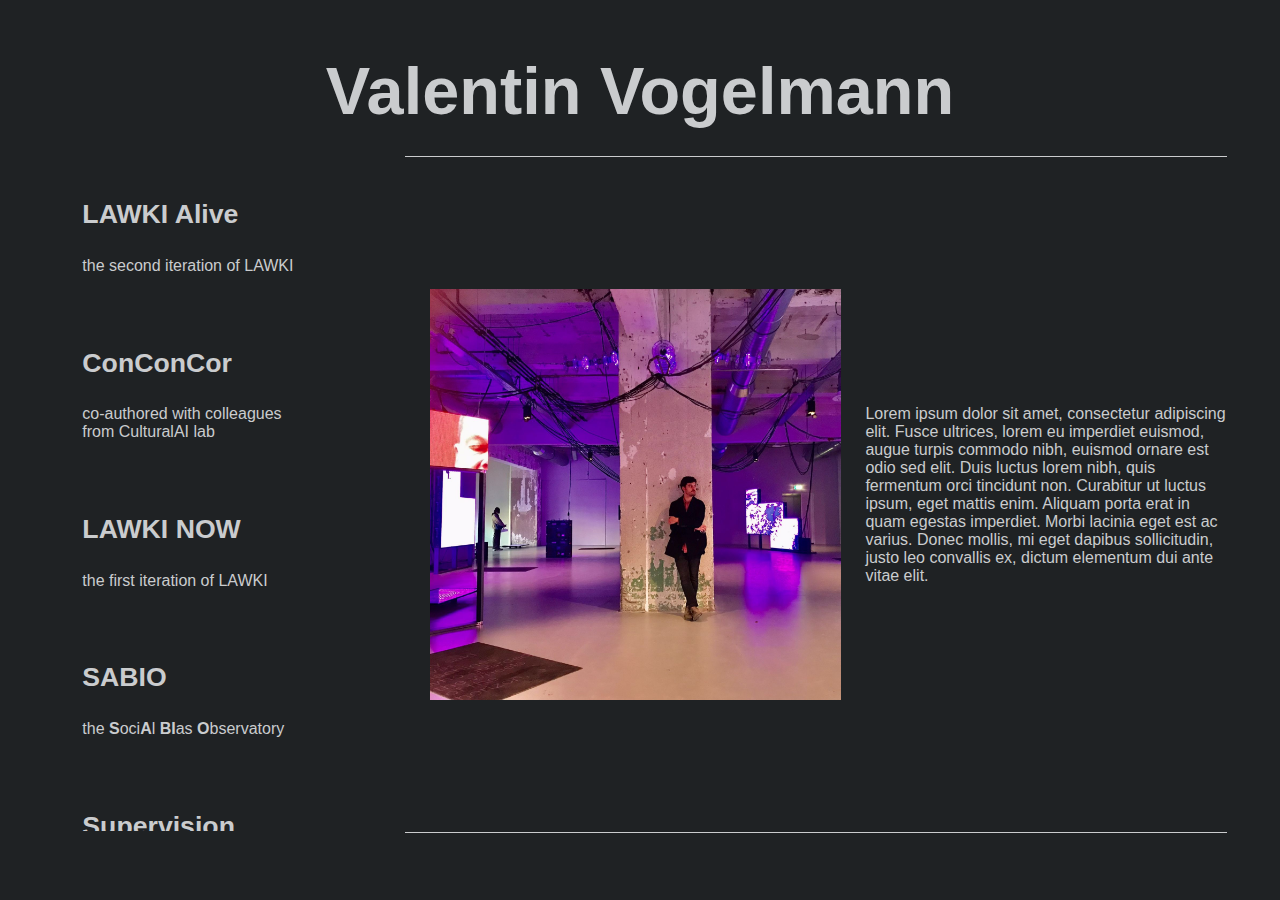
<file: index.html>
<html>
<head>
    <meta charset="UTF-8">
    <link rel="stylesheet" href="style.css">
            <script type="text/javascript">
            var borderStyle = "1px solid var(--foreground)";
            
            var curID = "";
                
            function putInRight(id) {
                
                if (curID == id) {
                    document.querySelectorAll('.item').forEach(
                    function(el) {
                        el.style.borderTop = "";
                        el.style.borderBottom = "";
                        el.style.borderRight = "";
                        }
                    );
                    return
                }
                
                curID = id;
                
                // take care of .item elements -> left panel
                document.querySelectorAll('.item').forEach(
                    function(el) {
                        el.style.borderTop = "";
                        el.style.borderBottom = "";
                        el.style.borderRight = "";
                        el.style.color = "var(--foreground)";

                    }
                );
  
//                 document.getElementById("header").style.filter = null;
  
//                 if (id != "header") {
//                     document.getElementById(id).style.filter = "blur(2px)";
//                 }
                document.getElementById(id).style.borderRight = "";
                document.getElementById(id).style.borderBottom = borderStyle;
                document.getElementById(id).style.borderTop = borderStyle;
                document.getElementById(id).style.color = "#7d00b3";


//                 // take care of .detailelements -> right panel
//                 document.querySelectorAll('.detail').forEach(
//                     function(el) {
//                         el.style.display = "none";
//                         }
//                 );
                
//                 document.getElementById(id+"-detail").style.display = "grid";
            }
        </script>

</head>
  <body>
      <div id="top">
        <h1 class=clickable>Valentin Vogelmann</h1>
      </div>
      <div id=left>
            <div class="item clickable" id=lawki-alive onClick="putInRight(this.id);">
                <h3>LAWKI Alive</h3>
                the second iteration of LAWKI
            </div>
            <div class="item clickable" id=conconcor onClick="putInRight(this.id);">
                <h3>ConConCor</h3>
                co-authored with colleagues from CulturalAI lab
            </div>
            <div class="item clickable" id=lawki-now onClick="putInRight(this.id);">
                <h3>LAWKI NOW</h3>
                the first iteration of LAWKI
            </div>
            <div class="item clickable" id=sabio onClick="putInRight(this.id);">
                <h3>SABIO</h3>
                the <b>S</b>oci<b>A</b>l <b>BI</b>as <b>O</b>bservatory
            </div>
            <div class="item clickable" id=supervision onClick="putInRight(this.id);">
                <h3>Supervision</h3>
                B.Sc. AI thesis (co-)supervision
            </div>
            <div class="item clickable" id=mol onClick="putInRight(this.id);">
                <h3>Master of Logic</h3>
                
            </div>
       </div>
      
      
      
      
    <div id=right>
        <div class="slide-container">
          <div class="slide">
            <img src="resources/VV.jpg" alt="VV">
                <p>

Lorem ipsum dolor sit amet, consectetur adipiscing elit. Fusce ultrices, lorem eu imperdiet euismod, augue turpis commodo nibh, euismod ornare est odio sed elit. Duis luctus lorem nibh, quis fermentum orci tincidunt non. Curabitur ut luctus ipsum, eget mattis enim. Aliquam porta erat in quam egestas imperdiet. Morbi lacinia eget est ac varius. Donec mollis, mi eget dapibus sollicitudin, justo leo convallis ex, dictum elementum dui ante vitae elit.
              </p>
                
<!--                  <iframe src="https://www.w3schools.com/html/html_iframe.asp" title="komoot" height="200" width="300"></iframe>  -->

            
          </div>
          <div class="slide">                
              <iframe src="https://www.w3schools.com/html/html_iframe.asp" height="200" width="300" title="Iframe Example"></iframe>  
          </div>

        </div>
<!--                 <div id=arrow></div> -->

     </div>
  </body>
</html>
</file>
<file: style.css>
:root {
/*     --foreground: #d8d9da; */
    --foreground: #caccce;
}


body {
  padding: 5vh;
  font-family: sans-serif;
  background-color: black;
  color: var(--foreground);
  background-color: #1f2224;
}

#top {
    text-align: center;
/*     border-bottom: 1px solid white; */
/*     padding-bottom: 2vh; */
/*     background-color: black; */
/*     magin-top: 25vh; */
    margin-bottom: 3vh;
}

h1 {
/*     color: var(--foreground); */
    font-size: 50pt;
/*     font-family: 'Helvetica'; */
    font-weight: 900;
/*     text-rendering: optimizeLegibility; */
/*     font-family: 'Fira Code', monospace; */
    display:inline;

    padding-top: 1.5%;
    padding-bottom: 1.5%;
}


#left {
/*     direction:rtl;  */
    width: 25%;
    float: left;
/*     outline: 1px white solid; */
/*     height: 100%; */
/*     margin-top: 3%; */
/*     margin-bottom: 3%; */
/*     border-right: 1px solid var(--foreground); */
    overflow-y: auto;
    max-height: 100vh;
    height: 75vh;
}

.item {
    color: var(--foreground);
    padding: 10%;
    padding-top: 5%;
/*     margin: 2%; */
/*     border-right: 1px solid white; */
/*     border-bottom: 1px solid white; */
    border-bottom: none;
    border-top: none;
    border-right: none;
}

h3 {
    font-weight:bolder;
    font-size: 20pt;
}




#right {
    float: right;
    margin-top: 0%;
/*     display: flex; */
/*     margin: auto; */
/*     background-color: green; */
/*     overflow: scroll; */
    width: 70%;
      height: 75vh;

}



.clickable {
/*     padding: 2vh; */
    margin-top: 2px;
    margin-bottom: 2px;
}


.clickable:hover {
    border-top: 1px solid var(--foreground);
    border-bottom: 1px solid var(--foreground);
    border-right: none;
/*     margin-top: 0px;
    margin-bottom: 0px; */
/*     transform: scaleY(0.9);
    transform: scaleX(0.9); */
}




.slide-container {
  scroll-snap-type: x mandatory;
  overflow-x: scroll;
  display: flex;
  border-top: 1px solid var(--foreground);
  border-bottom: 1px solid var(--foreground);
  width: 100%;
    height: 100%;
 float: right;
    
    
}


.slide {
  scroll-snap-align: start;
  min-width: 100%;
  min-height: 75%; /*calc(100%-100px); */
  display: flex;
  align-items: center;
  justify-content: center;
/*   border: 5px dotted green; */
/*   border-right: 1px dotted var(--foreground); */
/*     margin-right: 5%; */
/*     background-color: black; */
    margin-top: 5%;
    margin-bottom: 5%;
}


.slide * {
    max-width: 50%;
}

p {
/*     width: 100vw; */
}

img {
    margin: 3%;
    max-width: 33%;
}


/* #left {
    -ms-overflow-style: none; 
    scrollbar-width: none; 
}
#left::-webkit-scrollbar { 
    display: none;  /* Safari and Chrome */
} */

/* .slide-container {
    -ms-overflow-style: none; 
    scrollbar-width: none;
}
.slide-container::-webkit-scrollbar { 
    display: none; 
} */
</file>
